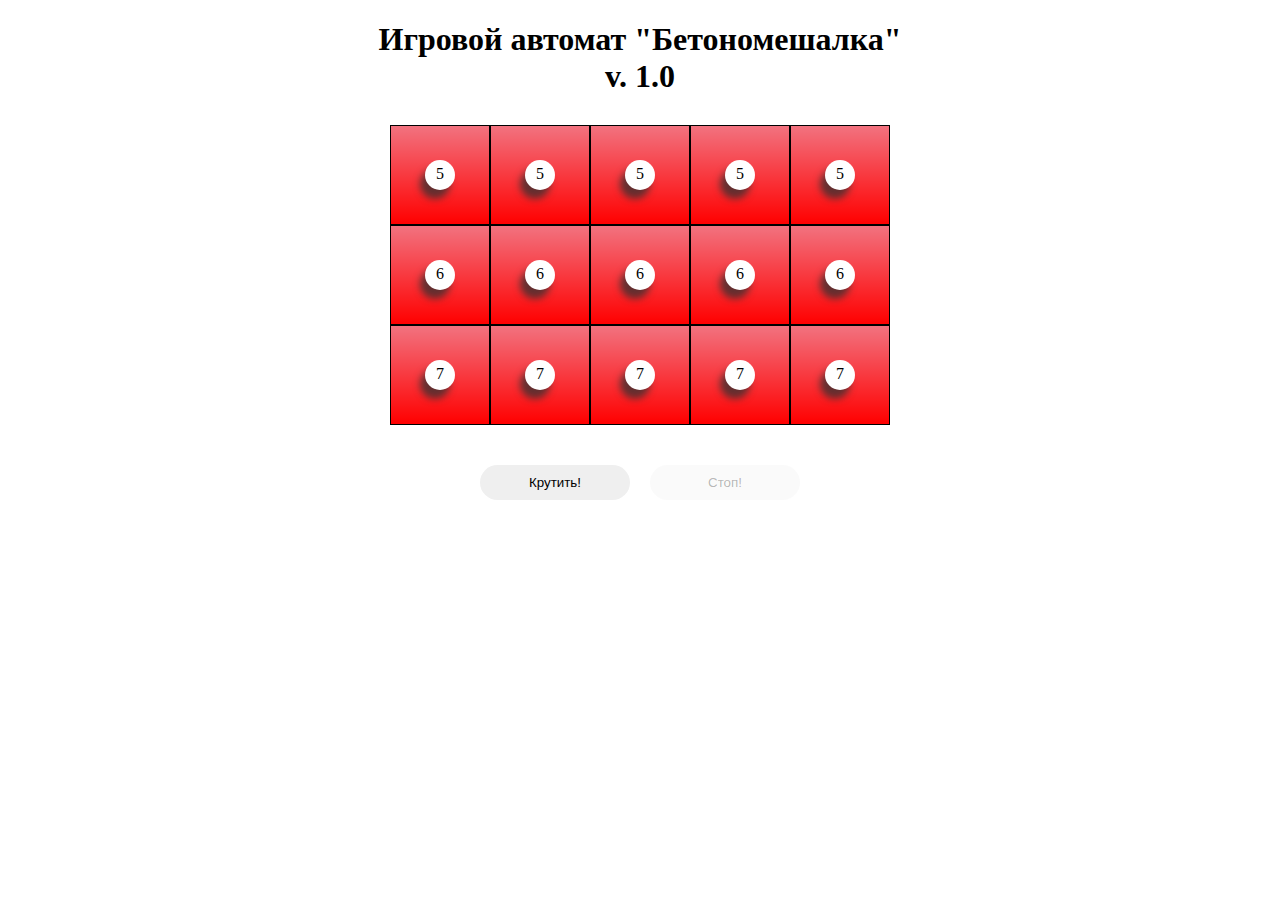
<file: бетономешалка/index.html>
<!DOCTYPE html>
<html lang="en">
<head>
	<meta charset="UTF-8">
	<title>Document</title>
	<link rel="stylesheet" href="css/style.css">
</head>
<body>
	<h1 class="main-title">Игровой автомат "Бетономешалка"<br>v. 1.0</h1>
	<div class="tapes-container">
	<!-- Контейнер для слот-машины -->
	</div>

	<div class="buttons-container">
	<!-- Контейнер для кнопок управления -->
	</div>

	<script src="script/settings.js"></script>

	<script src="script/components/button.js"></script>
	<script src="script/components/tape.js"></script>
	<script src="script/components/tape_item.js"></script>
	
	<script src="script/controller.js"></script>
</body>
</html>
</file>
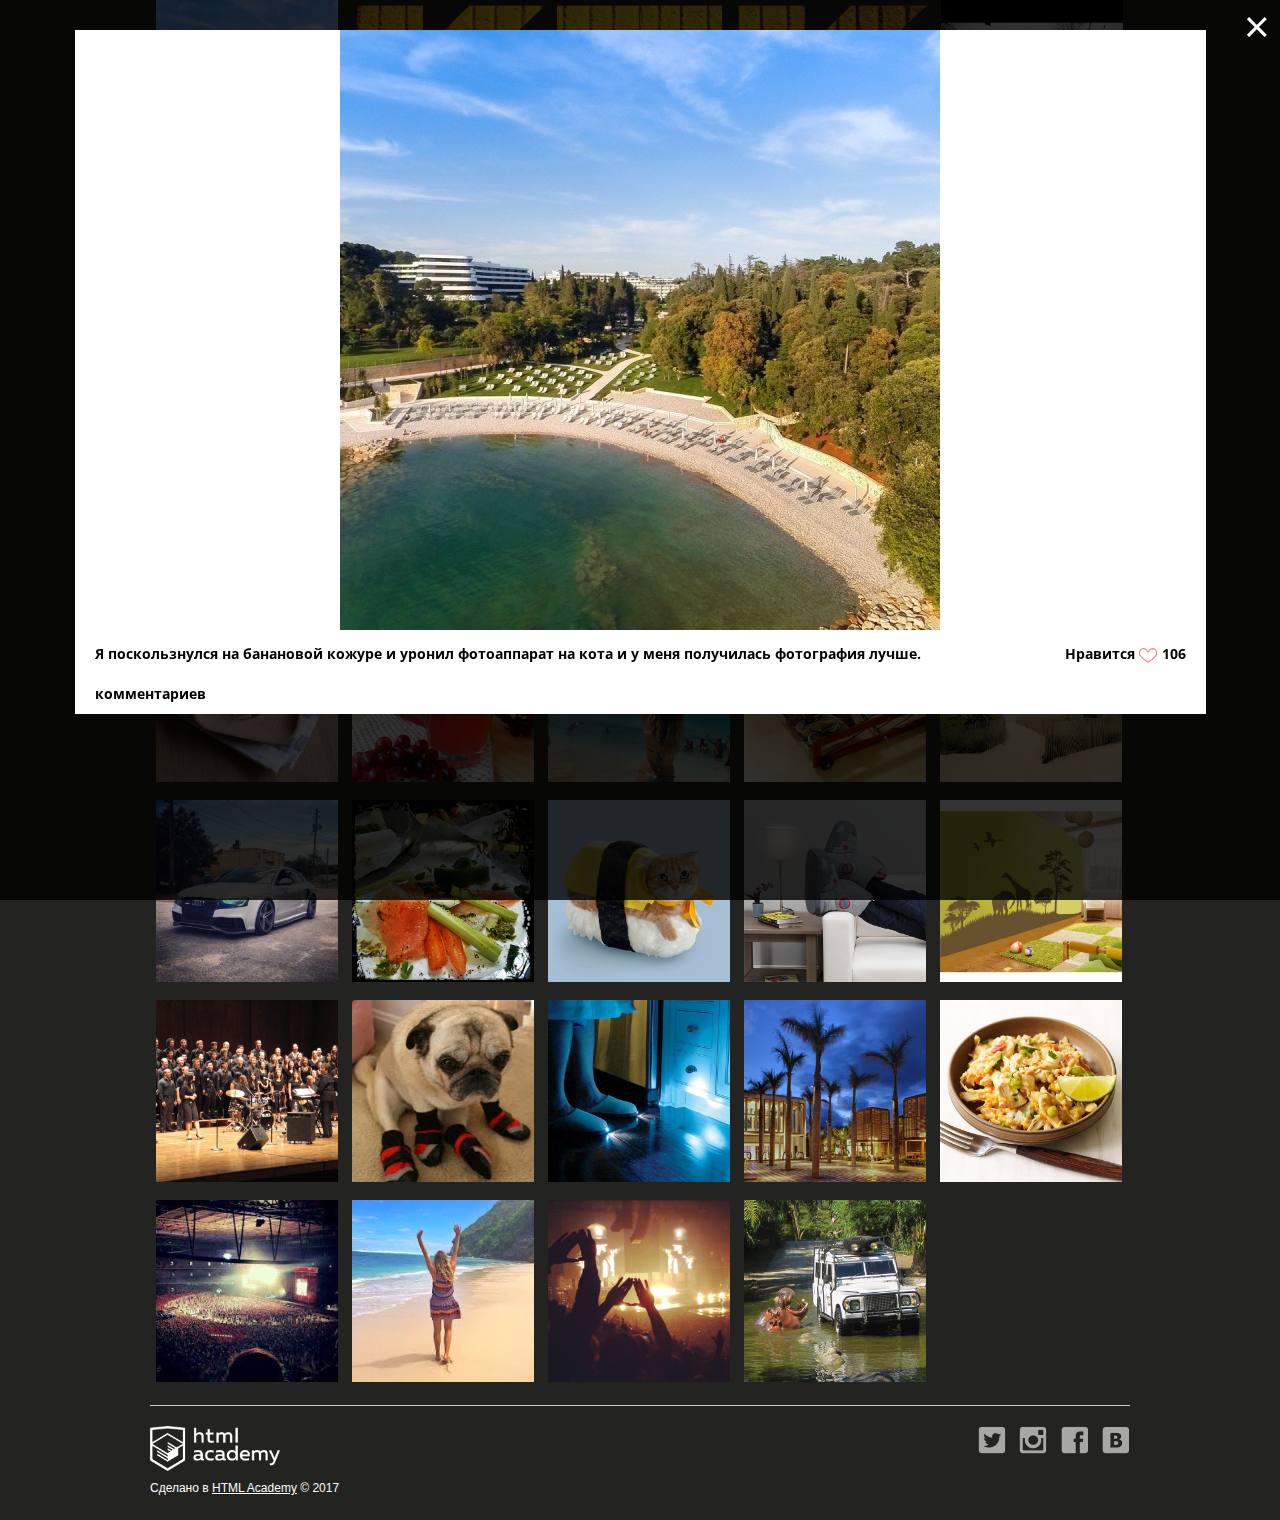
<file: Кекстаграм/index.html>
<!DOCTYPE html>
<html lang="ru">
<head>
  <meta charset="utf-8">
  <link rel="stylesheet"
        href="https://fonts.googleapis.com/css?family=Open+Sans+Condensed:300,700|Open+Sans&subset=latin,cyrillic">
  <link rel="stylesheet" href="css/main.css">
  <link rel="shortcut icon" href="favicon.ico" type="image/x-icon">
  <title>Кекстаграм</title>
</head>
<body>

<form class="filters hidden" action="index.html" method="get" autocomplete="off">
  <input type="radio" id="filter-recommend" class="filters-radio" name="filter" value="recommend" checked>
  <label for="filter-recommend" class="filters-item">Рекомендуемые</label>

  <input type="radio" id="filter-popular" class="filters-radio" name="filter" value="popular">
  <label for="filter-popular" class="filters-item">Популярные</label>

  <input type="radio" id="filter-discussed" class="filters-radio" name="filter" value="discussed">
  <label for="filter-discussed" class="filters-item">Обсуждаемые</label>

  <input type="radio" id="filter-random" class="filters-radio" name="filter" value="random">
  <label for="filter-random" class="filters-item">Случайные</label>
</form>

<form class="upload-form" id="upload-select-image" method="post"
      enctype="multipart/form-data"
      autocomplete="off">
  <div class="upload-image">
    <input type="file" id="upload-file" class="upload-input" name="filename" required>
    <label class="upload-file upload-control" for="upload-file"></label>
  </div>

  <div class="upload-overlay  hidden">
    <div class="upload-effect">
      <div class="upload-effect__container">
        <fieldset class="upload-resize-controls">
          <button type="button"
                  class="upload-resize-control upload-resize-controls-button upload-resize-controls-button-dec">–
          </button><!--
          --><input type="text" class="upload-resize-control upload-resize-controls-value" value="55%" readonly title="Image Scale" name="scale"/><!--
          --><button type="button"
                  class="upload-resize-control upload-resize-controls-button upload-resize-controls-button-inc">+
          </button>
        </fieldset>

        <div class="upload-form-preview">
          <div></div>
          <img src="img/upload-default-image.jpg" class="effect-image-preview">
        </div>

        <fieldset class="upload-effect-controls">
          <div class="upload-effect-level">
            <div class="upload-effect-level-line">
              <div class="upload-effect-level-pin"></div>
              <div class="upload-effect-level-val"></div>
            </div>
          </div>

          <input type="radio" name="effect" id="upload-effect-none" value="none" checked>
          <label class="upload-effect-label" for="upload-effect-none">
            <div class="upload-effect-preview"></div>
            Оригинал
          </label>

          <input type="radio" name="effect" id="upload-effect-chrome" value="chrome">
          <label class="upload-effect-label upload-effect-label-chrome" for="upload-effect-chrome">
            <div class="upload-effect-preview"></div>
            Хром
          </label>

          <input type="radio" name="effect" id="upload-effect-sepia" value="sepia">
          <label class="upload-effect-label upload-effect-label-sepia" for="upload-effect-sepia">
            <div class="upload-effect-preview"></div>
            Сепия
          </label>

          <input type="radio" name="effect" id="upload-effect-marvin" value="marvin">
          <label class="upload-effect-label upload-effect-label-marvin" for="upload-effect-marvin">
            <div class="upload-effect-preview"></div>
            Марвин
          </label>

          <input type="radio" name="effect" id="upload-effect-phobos" value="phobos">
          <label class="upload-effect-label upload-effect-label-phobos" for="upload-effect-phobos">
            <div class="upload-effect-preview"></div>
            Фобос
          </label>

          <input type="radio" name="effect" id="upload-effect-heat" value="heat">
          <label class="upload-effect-label upload-effect-label-heat" for="upload-effect-heat">
            <div class="upload-effect-preview"></div>
            Зной
          </label>
        </fieldset>

        <input class="upload-form-hashtags" name="hashtags" placeholder="#хэш-тег">

        <textarea class="upload-form-description" name="description" placeholder="Ваш комментарий..."></textarea>

        <button class="upload-form-cancel" type="reset" id="upload-cancel"></button>
        <button class="upload-form-submit" type="submit" id="upload-submit">Отправить</button>
      </div>
    </div>
  </div>

  <div class="upload-message hidden">
    <div class="upload-message-container"></div>
  </div>
</form>

<div class="pictures container" style="font-size: 12px;">
</div>

<footer class="footer container">
  <div class="center-wrapper">
    <section class="footer-logo">
      Сделано в <a tabindex="1" href="http://htmlacademy.ru" class="footer-logo-link"><img src="img/ha-logo.png"
                                                                                           class="footer-logo-image"
                                                                                           width="130"
                                                                                           alt="HTML Academy"/>HTML
      Academy</a> &copy; 2017
    </section>
    <nav class="footer-social">
      <a tabindex="1" href="https://twitter.com/htmlacademy_ru" alt="twitter"
         class="footer-social-item footer-social-item-twitter" target="_blank" rel="nofollow">Twitter</a>
      <a tabindex="1" href="https://www.instagram.com/htmlacademy/" alt="instagram"
         class="footer-social-item footer-social-item-instagram" target="_blank" rel="nofollow">Instagtam</a>
      <a tabindex="1" href="https://www.facebook.com/htmlacademy" alt="facebook"
         class="footer-social-item footer-social-item-facebook" target="_blank" rel="nofollow">Facebook</a>
      <a tabindex="1" href="https://vk.com/htmlacademy" alt="vk" class="footer-social-item footer-social-item-vk"
         target="_blank" rel="nofollow">VK</a>
    </nav>
  </div>
</footer>


<div class="gallery-overlay hidden">
  <span class="gallery-overlay-close">&times;</span>
  <div class="gallery-overlay-preview">
    <img src="" class="gallery-overlay-image" alt="">
    <div class="gallery-overlay-controls">
      <div class="gallery-overlay-controls-like">Нравится <span class="likes-count">0</span></div>
      <div class="gallery-overlay-controls-comments"><span class="comments-count">125</span> комментариев</div>
    </div>
  </div>
</div>

<template id="picture-template" style="display: none">
  <a href="" class="picture">
    <img src="" width="182" height="182">
    <span class="picture-stats">
      <span class="picture-stat picture-comments"></span>
      <span class="picture-stat picture-likes"></span>
    </span>
  </a>
</template>
<script src="js/pictures.js"></script>
</body>
</html>
</file>
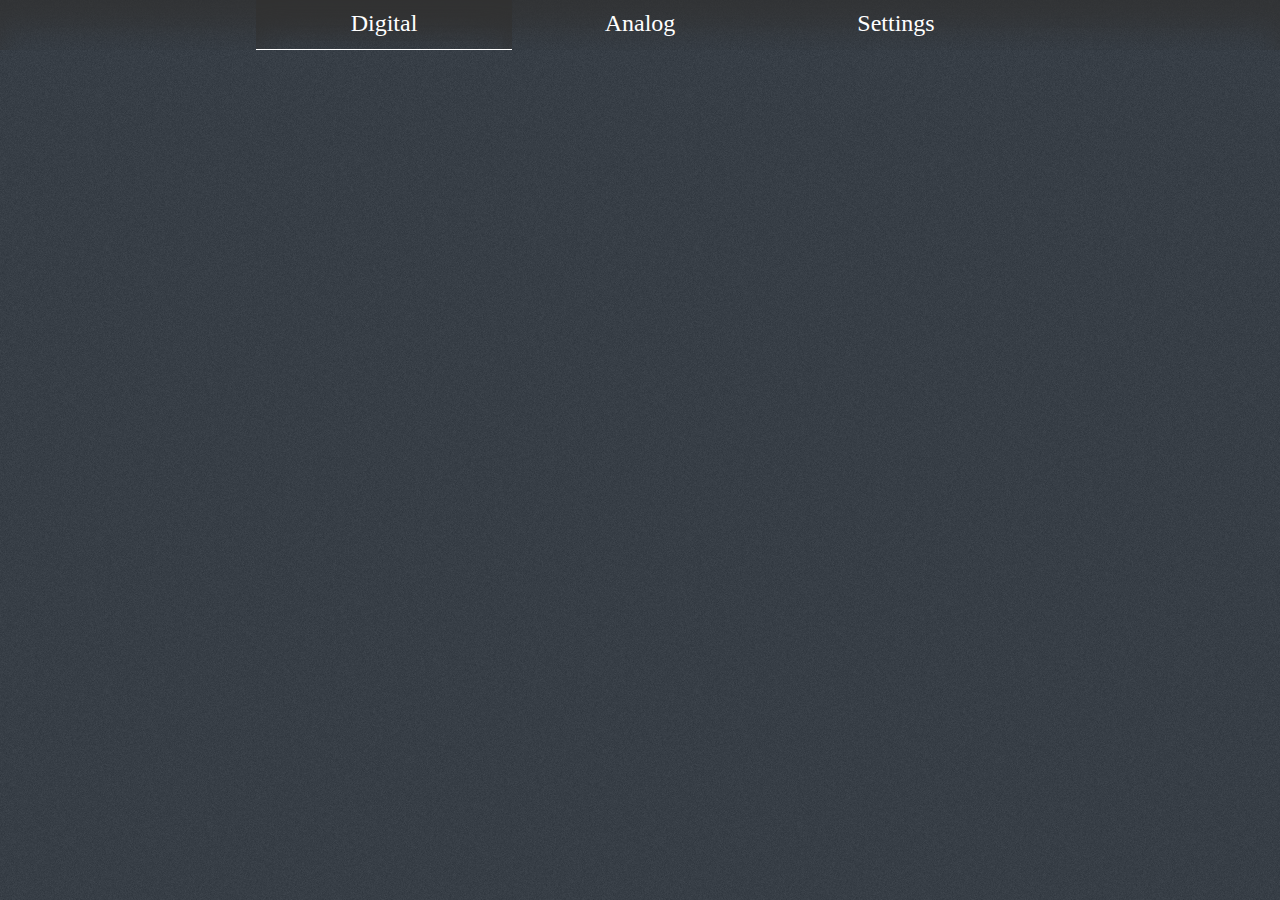
<file: часы/index.html>
<!DOCTYPE html>
<html lang="en">
<head>
	<meta charset="UTF-8">
	<title>Document</title>
	<meta name="viewport" content="width=device-width, initial-scale=1">
	<link rel="stylesheet" href="css/style.css">
</head>
<body>
	<header class="main-header">
		<a href="#digit" class="header__link digit">Digital</a>
		<a href="#analog" class="header__link analog">Analog</a>
		<a href="#settings" class="header__link settings">Settings</a>
	</header>
	<section class="settings-block">
		
		<!-- КОНТЕЙНЕР ДЛЯ НАСТРОЕК -->

	</section>
	<section class="time">

		<!-- КОНТЕЙНЕР ДЛЯ РАЗМЕТКИ ЧАСОВ -->

	</section>
	<section class="date">
		
		<!-- КОНТЕЙНЕР ДЛЯ ДАТЫ И ДНЯ НЕДЕЛИ -->

	</section>

	<section class="about">
		
		<!-- КОНТЕЙНЕР ДЛЯ ИНФОРМАЦИИ -->

	</section>

	<script src="script/view/digit_clock.js"></script>
	<script src="script/view/analog_clock.js"></script>
	<script src="script/view/date_items.js"></script>
	<script src="script/view/settings.js"></script>
	<script src="script/view/about.js"></script>

	<script src="script/router.js"></script>
	<script src="script/model.js"></script>
	<script src="script/controller.js"></script>
	<script src="script/entry.js"></script>
	
</body>
</html>
</file>
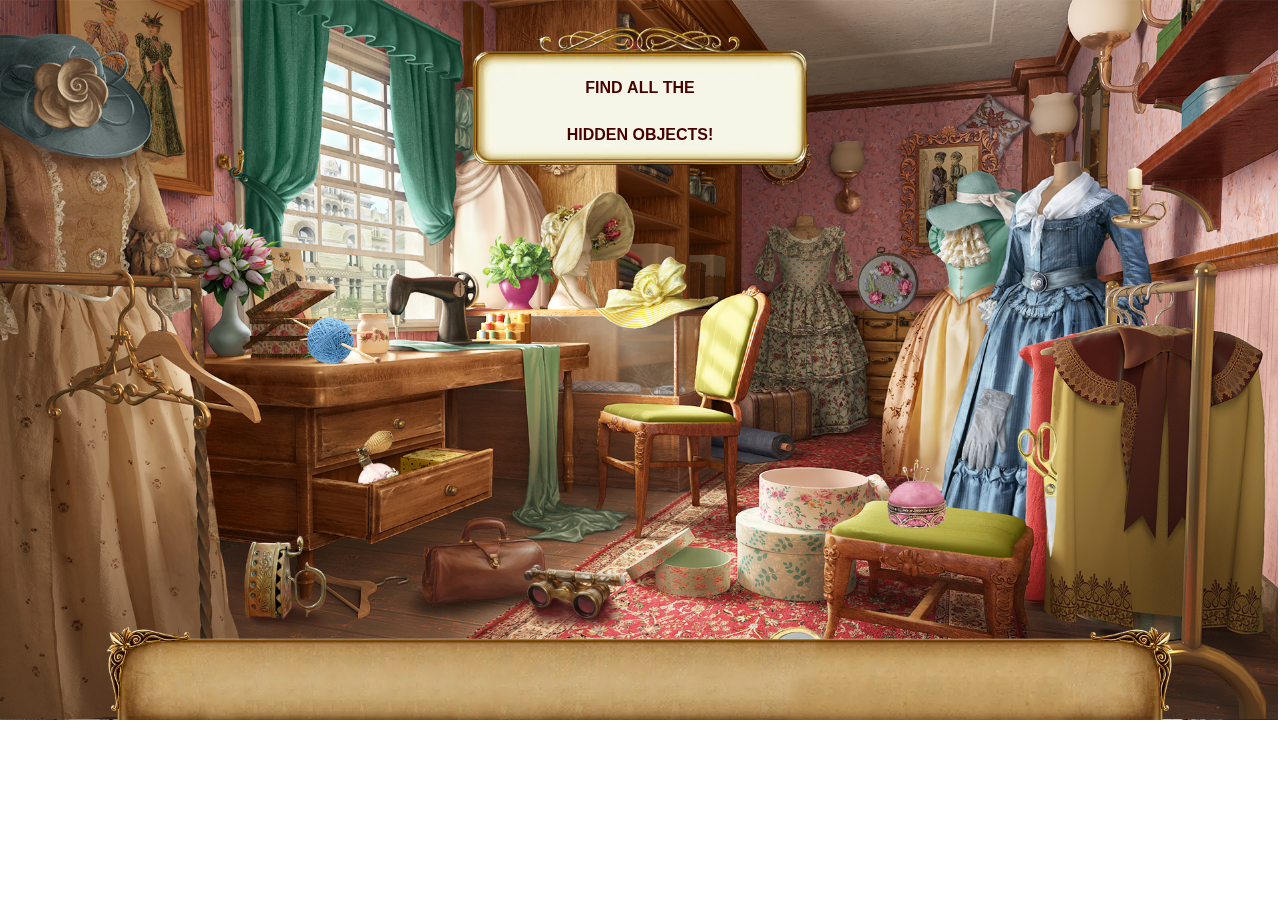
<file: game.html>
<!DOCTYPE html>
<html lang="en">
<head>
	<meta charset="UTF-8">
	<meta name="viewport" content="width=device-width, initial-scale=1">
	<title>Document</title>
</head>
<body style="margin: 0;">
	<canvas style="background-image: url(resize/fon.jpg); background-size: 100%"></canvas>
	<div style="display: none;" class="items">
		<img src="
		[data-uri]
		" alt="Parfume" class="parfume">


		<img src="
		[data-uri]
		" alt="UpperTable" class="upperTible">


		<img src="
		[data-uri]
		" alt="BottomTable" class="bottomTable">
	</div>
	<div style="display: none;" class="masks">
		<img src="
		[data-uri]
		" alt="ParfumeMask" class="parfumeMask">
	</div>
	<script>
		const bgSize = [1920, 1080];  //Размеры исходного фонового изображения.
		const canvas = document.querySelector('canvas');
		const ctx = canvas.getContext("2d");

		getRatio = () => {    //Коэффициент, отражающий отношение ширины браузера к ширине исходного фонового изображения.
			window.ratio = document.documentElement.clientWidth / bgSize[0];
		};

		renderBg = () => {  //Задание размеров канваса.
			if(window.orientation === 0) {
				console.log(111);
				canvas.height = document.documentElement.clientHeight;
				console.log(canvas.height);
				console.log(document.documentElement.clientHeight);
				canvas.width = bgSize[0] * window.ratio;
				console.log(canvas.width);
			};
			getRatio();
			if(document.documentElement.clientWidth < bgSize[0]) {
				canvas.width = document.documentElement.clientWidth - 2;
				canvas.height = bgSize[1] * window.ratio;
			} else {
				canvas.width = bgSize[0] - 2;
				canvas.height = bgSize[1];
			};
		};
		
		resizeHeandler = () => {      //Функция ререндера страницы при изменении ширины браузера.
			renderBg();
			upperTible.render();
			upperTible.text();
			bottomTable.render();
			parfume.render();
		};

		upperTible = {   //Объект, описыывающий верхнюю таблицу с приглашением.
			img: document.querySelector('.upperTible'),
			render() {
				const object = this;
				ctx.drawImage	(
									object.img,
										(bgSize[0] - upperTible.img.width) / 2 * window.ratio,
											40 * window.ratio,
												object.img.width * window.ratio,
													object.img.height * window.ratio
								);
			},

			text() {
				ctx.textAlign = "center";
				ctx.fillStyle = "#460000";
				ctx.font = 'bold 16px sans-serif';
				ctx.fillText('FIND ALL THE', (bgSize[0] / 2 * window.ratio), 140 * window.ratio);
				ctx.fillText('HIDDEN OBJECTS!', (bgSize[0] / 2 * window.ratio), 210 * window.ratio);
			}
		}

		bottomTable = {  //Объект, описывающий нижнюю табличку с названиями ищущихся предметов.
			img: document.querySelector('.bottomTable'),
			render() {
				const object = this;
				ctx.drawImage	(
									object.img,
										(bgSize[0] - bottomTable.img.width) / 2 * window.ratio,
											940 * window.ratio,
												object.img.width * window.ratio,
													object.img.height * window.ratio
								);
			}
		}

		class ImageItem {     //Конструктор для объектов, описывающих ищущиеся предметы.
			constructor(name, img, rotate, imgX, imgY, mask, maskX, maskY) {
				getRatio();
				this.name = name;
				this.img = img;
				this.rotate = rotate;
				this.imgX = imgX;
				this.imgY = imgY;
				this.imgWidth = img.width;
				this.imgHeight = img.height;
				if(mask) {
					this.mask = mask;
					this.maskX = maskX;
					this.maskY = maskY;
					this.maskWidth = mask.width;
					this.maskHeight = mask.height;
				};
			}

			render() {   //Метод, поворачивающий объект, помещающий его в канвас и закрывающий маской(если она есть).
				const object = this;
				if(this.rotate !== 0) {
					ctx.save();
					ctx.translate	(
										object.imgX * window.ratio,
											object.imgY * window.ratio
									);
					ctx.rotate(object.rotate * Math.PI / 180);
					ctx.drawImage	(
										object.img,
											(-object.imgWidth / 2) * window.ratio,
												(-object.imgHeight / 2) * window.ratio,
													object.imgWidth * window.ratio,
														object.imgHeight * window.ratio
									);
					ctx.restore();
				} else {
					ctx.drawImage	(
										object.img,
											object.imgX * window.ratio,
												object.imgY * window.ratio,
													object.imgWidth * window.ratio,
														object.imgHeight * window.ratio
									);
				};
				if(this.mask) {
					ctx.drawImage	(
										object.mask,
											object.maskX * window.ratio,
												object.maskY * window.ratio,
													object.maskWidth * window.ratio,
														object.maskHeight * window.ratio
									);
				};
			}
		}

		const parfume = new ImageItem('Parfume', document.querySelector('.parfume'), -30, 570, 710, document.querySelector('.parfumeMask'), 483, 702);
			
		renderBg();
		window.addEventListener('load', function() {
			parfume.render();
			upperTible.render();
			upperTible.text();
			bottomTable.render();
		});	
		window.addEventListener('resize', resizeHeandler);

	</script>
</body>
</html>


 <!-- style="overflow-y: scroll;" -->
</file>
<file: бетономешалка/css/style.css>
body {
	margin: 0;
}

.main-title {
	text-align: center;
}

.tapes-container {
	display: flex;
	flex-direction: row;
	position: relative;
	margin: 0 auto;
	margin-top: 30px;
	width: 500px;
	height: 300px;
	background: rgba(0, 0, 255, 0.1);
}

.tape-wrapper {
	position: relative;
	top: 0;
	width: 100%;
	height: 100%;
	overflow: hidden;
}

.tape {
	position: absolute;
	bottom: 0;
	left: 0;
	width: 100%;
}

.tape-item {
	display: flex;
	justify-content: center;
	align-items: center;
	width: 100%;
	height: 100px;
	border: 1px solid black;
	box-sizing: border-box;
	background: linear-gradient(to top, rgba(255, 0, 0, 1), rgba(255, 0, 0, 0.5));
}

.tape-item__title {
	display: block;
	width: 20px;
	height: 20px;
	padding: 5px;
	border-radius: 50%;
	background: white;
	text-align: center;
	box-shadow: -5px 9px 7px 0px rgba(50, 50, 50, 0.75);
}

.buttons-container {
	margin-top: 30px;
	display: flex;
	justify-content: center;
}

.button {
	margin: 10px;
	min-width: 150px;
	height: 35px;
	border: none;
	border-radius: 20px;
	cursor: pointer;
}

@keyframes blink {
	0% {background: rgb(255, 0, 0);}
	50% {background: rgb(0, 255, 0);}
	100% {background: rgb(255, 0, 0);}
}

.active {
	animation: blink 2s linear infinite;
}

.active:hover {
	box-shadow: 0px 0px 12px 0px rgba(50, 50, 50, 0.75);
}

.active:active {
	box-shadow: inset 1px 1px 12px 0px rgba(50, 50, 50, 0.75);
}
</file>
<file: Кекстаграм/css/main.css>
html,
body {
  margin: 0;
  padding: 0;
}

html {
  min-height: 100%;

  background: #232321;
}

html.inline-element {
  background: rgba(0, 0, 0, 0.6);
}

body {
  position: relative;

  min-width: 980px;
  min-height: 900px;

  font: 14px "Open Sans", Arial, sans-serif;
  color: #ffe753;
}

.hidden {
  display: none;
}

/* Фильтры */

.filters {
  padding: 15px 0;

  text-align: center;
}

.filters-item {
  padding: 0 16px;

  font-size: 18px;
  line-height: 30px;
  text-decoration: underline;

  cursor: pointer;
}

.filters-radio {
  position: absolute;
  right: -100px;
  left: -100px;
}

.filters-radio:checked + .filters-item {
  color: #000000;
  text-decoration: none;

  background: #ffffff;
  border-radius: 2px;
}

/* Форма */

.upload-form {
  position: absolute;
  left: 50%;

  width: 582px;
  height: 569px;
  margin: 5px 0 0 -291px;
  padding: 0;

  background: url("../img/logo-background-1.jpg") center;
  border: 0;
}

.upload-overlay {
  position: fixed;
  top: 0;
  left: 0;
  z-index: 2;

  width: 100%;
  height: 100%;
  padding: 60px 0;
  box-sizing: border-box;

  background: rgba(0, 0, 0, 0.8);
  border: none;
  overflow: auto;
}

.upload-image {
  width: 582px;
  height: 569px;
  position: relative;
  z-index: 1;

  background: url("../img/logo-mask.png") no-repeat center;
}

.upload-effect {
  display: flex;
  justify-content: center;
  margin: 0 auto;
  text-align: center;
}

.upload-effect__container {
  position: relative;
}

.upload-effect-preview {
  background-image: url('../img/upload-default-image.jpg');
  background-position: center;
  background-repeat: no-repeat;
}

.upload-effect-label-chrome .upload-effect-preview,
.effect-chrome {
  -webkit-filter: grayscale(1);
          filter: grayscale(1);
}

.upload-effect-label-sepia .upload-effect-preview,
.effect-sepia {
  -webkit-filter: sepia(1);
          filter: sepia(1);
}

.upload-effect-label-marvin .upload-effect-preview,
.effect-marvin {
  -webkit-filter: invert(100%);
          filter: invert(100%);
}

.upload-effect-label-phobos .upload-effect-preview,
.effect-phobos {
  -webkit-filter: blur(5px);
          filter: blur(5px);
}

.upload-effect-label-heat .upload-effect-preview,
.effect-heat {
  -webkit-filter: brightness(3);
          filter: brightness(3);
}

.upload-input {
  visibility: hidden;
}

.upload-control {
  position: absolute;
  top: 193px;
  left: 202px;

  box-sizing: border-box;
  width: 182px;
  height: 182px;
  margin: 0;
  padding: 0;

  background: url("../img/icon-photo.png") center no-repeat;
  border: none;
  cursor: pointer;
}

.upload-image .upload-submit {
  background-image: url("../img/upload-button.png");
}

.upload-file {
  display: block;
}

.upload-image .upload-submit {
  display: none;
}

.upload-input-hasvalue + .upload-file {
  display: none;
}

.upload-input-hasvalue + .upload-file + .upload-submit {
  display: block;
}

.upload-form-controls {
  position: absolute;
  top: 100%;
  right: 0;
  left: 0;
  z-index: 0;

  margin: 0;
  padding: 10px;

  border: 0;
}

.upload-form-cancel {
  display: block;
  width: 42px;
  height: 42px;
  padding: 0;

  position: absolute;
  top: 0;
  left: 100%;
  margin-left: 10px;

  border: 0;
  border-radius: 2px;

  background: rgba(255, 255, 255, 0.2) url("../img/icon-cross.png") center no-repeat;
}

.upload-form-cancel:active {
  transform: translateY(1px);
}

/* Кадрирование */
.upload-resize-controls {
  position: absolute;
  top: 0;
  left: 50%;
  z-index: 1;
  transform: translateX(-50%);

  border: 0;
}

.upload-resize-control {
  width: 33px;
  height: 33px;
  margin: 0;
  padding: 0;

  font: 700 20px/33px "Open Sans";
  color: #fff;
  text-align: center;
  vertical-align: top;

  background: rgba(0, 0, 0, 0.56);
  border: 0;
}

.upload-resize-controls-value {
  width: 60px;

  font-size: 16px;

  border: solid rgba(255, 255, 255, 0.5);
  border-width: 0 1px;
}

.upload-resize-controls-button:active {
  transform: translateY(1px);
}

.upload-resize-controls-button-dec {
  line-height: 20px;

  border-radius: 50% 0 0 50%;
}

.upload-resize-controls-button-inc {
  border-radius: 0 50% 50% 0;
}

/* Эффекты */
.upload-effect-controls {
  position: relative;

  width: 470px;
  margin: 10px auto 30px;
  padding: 0;

  font-size: 12px;
  line-height: 42px;
  text-align: center;
  color: #ffffff;
  white-space: nowrap;

  border: 0;
}

.effect-image-preview {
  vertical-align: middle;
}

.upload-effect-controls input[type=radio] {
  position: absolute;

  visibility: hidden;
}

.upload-effect-label {
  display: inline-block;
  margin: 0 5px;

  font: 14px "Open Sans Condensed";
  font-weight: 700;
  color: #ffffff;
  text-transform: uppercase;

  cursor: pointer;
}

.upload-effect-label:hover,
input[type=radio]:checked + .upload-effect-label {
  color: #ffe753;
}

input[type=radio]:checked + .upload-effect-label .upload-effect-preview {
  border-color: #ffe753;
}

/* Превью */
.upload-effect-preview {
  display: block;
  width: 70px;
  height: 70px;

  overflow: hidden;
  background-size: 100% auto;
  background-position: center;
  border: solid 4px transparent;
  border-radius: 5px;

  margin-bottom: 5px;
}

/* Слайдер. Регулировка глубины фильтра */
.upload-effect-level {
  width: 495px;
  height: 33px;

  box-sizing: border-box;

  position: absolute;
  left: 50%;
  transform: translateX(-50%);
  top: -60px;

  background: rgba(0, 0, 0, 0.6);
  border-radius: 33px;
}

.upload-effect-level-line {
  height: 5px;

  position: absolute;
  left: 20px;
  right: 20px;
  top: 50%;
  transform: translateY(-50%);

  background: rgba(255, 231, 81, 0.4);
}

.upload-effect-level-pin {
  width: 18px;
  height: 18px;

  position: absolute;
  left: 20%;
  top: 50%;

  margin: -9px 0 0;

  background: #ffe753;
  border-radius: 50%;
  transform: translateX(-50%);
  cursor: move;
}

.upload-effect-level-val {
  width: 20%;
  height: 100%;

  position: absolute;

  background: #ffe753;
}

/* Хэш-теги */
.upload-form-hashtags {
  width: 470px;

  font: 18px "Open Sans";
  color: #9a9a9a;

  display: block;
  margin: 0 auto 30px;
  padding: 8px 10px;

  border-radius: 5px;
}

.upload-form-hashtags:focus {
  color: #000;
}

/* Описание */
.upload-form-description {
  width: 470px;
  height: 4em;

  font: 14px "Open Sans";
  color: #9a9a9a;

  display: block;
  margin: 0 auto 30px;
  padding: 20px 10px;

  border-radius: 5px;
}

.upload-form-description:focus {
  color: #000;
}

/* Кнопка отправки */
.upload-form-submit {
  padding: 0 20px;
  margin-bottom: 30px;

  font: 14px "Open Sans";
  font-weight: 900;
  color: #ffe753;
  text-transform: uppercase;
  letter-spacing: 0.5px;

  line-height: 46px;
  text-align: center;

  background: rgba(255, 231, 82, 0.2);
  border: 0;
  border-radius: 4px;
}

.upload-form-submit:active {
  transform: translateY(1px);
}

.upload-form-submit:disabled,
.upload-form-submit-disabled {
  opacity: 0.3;
}

/* Сообщение об ошибке */
.upload-message {
  position: absolute;
  top: 0;
  right: 0;
  bottom: 0;
  left: 0;
  z-index: 1;

  box-sizing: border-box;
  padding: 20px;

  font-weight: 500;
  font-size: 20px;
  line-height: 569px;
  text-align: center;
  color: #ffe753;

  background: #3c3614;
}

.upload-message a {
  color: #ffe753;
}

.upload-message-error {
  color: #e16567;

  border: solid 5px rgb(130, 30, 0);
}

.upload-message-error a {
  color: #e16567;
}

.upload-message-container {
  display: inline-block;

  line-height: 1.2;
  vertical-align: middle;
}

.container {
  width: 980px;
  margin: 0 auto;
}

.pictures {
  padding-bottom: 120px;
  padding-left: 12px;

  font-size: 0;
  text-align: left;
}

.pictures-loading:after,
.pictures-failure:after {
  position: absolute;
  top: 260px;
  left: 50%;
  z-index: 2;

  box-sizing: border-box;
  width: 200px;
  margin-left: -100px;
  padding: 20px;

  font-size: 30px;
  text-align: center;
  color: #ffffff;

  background: rgba(0, 0, 0, 0.7);
  border-radius: 10px;
}

.pictures-loading:after {
  content: "Загрузка...";
}

.pictures-failure:after {
  content: "Ошибка загрузки";
}

.picture {
  position: relative;

  display: inline-block;
  box-sizing: border-box;
  width: 182px;
  height: 182px;
  margin-right: 11px;
  margin-bottom: 14px;
  overflow: hidden;

  text-align: center;
}

.picture img {
  height: 182px;
  margin-bottom: -34px;

  border: 0;
}

.picture-load-failure {
  line-height: 182px;

  background: url("../img/icon-cross.png") no-repeat center;
  border: solid 1px rgba(255, 255, 255, 0.2);
  opacity: 0.3;
}

.picture-load-failure img {
  display: none;
  width: 182px;
  height: 182px;
}

.picture-stats {
  display: none;
  padding: 0 10px;

  line-height: 24px;
  color: #ffffff;

  background: rgba(0, 0, 0, 0.3);
  border-radius: 2px;
}

.picture:hover .picture-stats {
  display: inline-block;
}

.picture-load-failure .picture-stats {
  position: relative;
  top: -12px;

  line-height: 1.3;
  vertical-align: bottom;
}

.picture-stat {
  position: relative;

  margin: 0 5px;

  font-weight: bold;
  font-size: 14px;
  vertical-align: middle;
}

.picture-stat:before {
  content: "";
  position: relative;
  top: -1px;

  display: inline-block;
  margin: 0 2px;

  vertical-align: middle;

  background: url("../img/image-icons-sprite.png") no-repeat 0 0;
}

.picture-comments:before {
  width: 20px;
  height: 16px;

  background-position: 0 0;
}

.picture-likes:before {
  width: 19px;
  height: 15px;

  background-position: -21px 0;
}

@media (min-width: 1380px) {
  .container {
    width: 1380px;
  }

  .picture:nth-of-type(2n-1):nth-of-type(-n+6) {
    margin-right: 12px;
  }

  .picture:nth-of-type(2),
  .picture:nth-of-type(6),
  .picture:nth-of-type(10) {
    margin-right: 600px;
  }
}

@media (min-width: 1000px) and (max-width: 1379px) {
  .picture:nth-child(1) {
    margin-right: 600px;
  }
  .picture:nth-child(3) {
    margin-right: 600px;
  }
  .picture:nth-child(5) {
    margin-right: 600px;
  }

  .picture:nth-child(2),
  .picture:nth-child(4),
  .picture:nth-child(6) {
    /*margin-left: 11px;*/
  }

  .picture:nth-child(2),
  .picture:nth-child(4),
  .picture:nth-child(6),
  .picture:nth-child(11),
  .picture:nth-child(16),
  .picture:nth-child(21) {
    margin-right: 0;
  }
}

@media only screen and (max-width: 999px){
  .picture:nth-child(1) {
    margin-right: 600px;
  }
  .picture:nth-child(2) {
    margin-right: 600px;
  }
  .picture:nth-child(3) {
    margin-right: 600px;
  }
}

.gallery-overlay {
  position: fixed;
  top: 0;
  right: 0;
  bottom: 0;
  left: 0;
  z-index: 100;

  overflow: auto;

  text-align: center;

  background: rgba(0, 0, 0, 0.8);
}

.gallery-overlay-close {
  position: absolute;
  top: -5px;
  right: 0;

  padding: 0 10px;

  font-size: 45px;
  text-align: center;
  color: #ffffff;

  cursor: pointer;
}

.gallery-overlay-preview {
  display: inline-block;
  margin: 30px 0;

  background: #ffffff;
}

.gallery-overlay-image[src=""] {
  display: block;
  width: 640px;
  height: 640px;

  border: dotted 1px #dddddd;
  cursor: pointer;
}

.gallery-overlay-controls {
  font-weight: bold;
  font-size: 14px;
  color: #000000;
}

.gallery-overlay-controls-comments,
.gallery-overlay-controls-like {
  padding: 0 20px;

  line-height: 40px;
}

.gallery-overlay-controls-comments {
  margin-right: 150px;

  text-align: left;
}

.gallery-overlay-controls-like {
  float: right;
  width: 150px;

  text-align: right;
}

.likes-count {
  cursor: pointer;
}

.likes-count:before {
  content: "";

  display: inline-block;
  width: 18px;
  height: 15px;
  margin-right: 5px;

  vertical-align: middle;

  background: url("../img/icon-heart-sprite.gif") no-repeat 0 0;
  cursor: pointer;
}

.likes-count-liked:before {
  background-position-x: -18px;
}

.footer {
  position: absolute;
  right: 10px;
  bottom: 0;
  left: 10px;

  box-sizing: border-box;
  height: 115px;
  padding: 20px 0 40px;

  font-size: 12px;
  font-family: Roboto, Arial, sans-serif;
  color: #ffffff;

  border-top: solid 1px #cccccc;
}

.footer .center-wrapper {
  display: flex;
  width: 100%;
}

.footer a {
  color: #ffffff;
}

.footer-logo,
.footer-social {
  flex-basis: 50%;
  width: 50%;
}

.footer-logo {
  position: relative;

  padding-top: 55px;
}

.footer-logo-link:hover {
  opacity: 0.6;
}

.footer-logo-image {
  position: absolute;
  top: 0;
  left: 0;
}

.footer-social {
  text-align: right;
}

.footer-social-item {
  display: inline-block;
  width: 28px;
  height: 28px;
  margin-left: 10px;
  overflow: hidden;

  list-style: none;
  font-size: 0;
  vertical-align: top;
  text-indent: -1999em;

  background: url("../img/social-sprite.png") no-repeat;
  opacity: 0.6;
}

.footer-social-item:hover {
  opacity: 1;
}



.footer-social-item-instagram {
  background-position: -28px 0;
}

.footer-social-item-facebook {
  background-position: -56px 0;
}

.footer-social-item-vk {
  background-position: -84px 0;
}
</file>
<file: часы/css/style.css>
@font-face {
    font-family: lcdnova;
    src: url(../fonts/a_lcdnova.ttf);
}

body {
	margin: 0;
	text-align: center;
	color: white;
	background-image: url(../images/fon.png);
	background-repeat: repeat;
}

.main-header {
	display: -webkit-box;
	display: -ms-flexbox;
	display: flex;
	width: 100%;
	height: 50px;
	-webkit-box-pack: center;
	    -ms-flex-pack: center;
	        justify-content: center;
	-webkit-box-shadow: inset 0px 30px 30px 0px rgba(50, 50, 50, 0.75);
	        box-shadow: inset 0px 30px 30px 0px rgba(50, 50, 50, 0.75);
}

.header__link {
	margin: 0;
	color: white;
	display: inline-block;
	width: 20%;
	height: 100%;
	text-decoration: none;
	font-size: 24px;
	text-align: center;
	vertical-align: middle;
	padding-top: 10px;
	-webkit-box-sizing: border-box;
	        box-sizing: border-box;
}

.header__link:hover {
	color: red;
	border-color: red;
}

.header__link--active {
	border-bottom: 1px solid white;
	-webkit-box-shadow: inset 0px 30px 30px 0px rgba(50, 50, 50, 0.90);
	        box-shadow: inset 0px 30px 30px 0px rgba(50, 50, 50, 0.90);
}

.main-title {
	font-family: 'Times New Roman';
	margin-top: 50px;
	font-size: 40px;
	text-transform: uppercase;
}

.time {
	font-family: lcdnova;
	font-weight: 500;
	font-size: 160px;
}

.time__item {
	display: inline-block;
	margin: 0;
}

.noon {
	font-family: sans-serif;
	font-size: 48px;
	text-transform: uppercase;
}

.date__item {
	margin-top: 25px;
	display: inline-block;
	font-size: 40px;
}

.date__number {
	margin-right: 20px;
}

.date__month {
	margin-right: 20px;
}

.date__year {
	margin-right: 70px;
}

.time__wrapper {
	display: -webkit-box;
	display: -ms-flexbox;
	display: flex;
	width: 360px;
	height: 360px;
	border: 3px solid white;
	border-radius: 50%;
	margin: 0 auto;
	-webkit-box-pack: center;
	    -ms-flex-pack: center;
	        justify-content: center;
	-webkit-box-align: center;
	    -ms-flex-align: center;
	        align-items: center;
}

.time__center {
	position: relative;
	width: 20px;
	height: 20px;
	background: white;
	border-radius: 50%;
}

.marks__title {
	position: absolute;
	top: calc(50% - 8px);
	left: 50%;
	-webkit-transform-origin: left;
	    -ms-transform-origin: left;
	        transform-origin: left;
}

.marks__hour {
	position: absolute;
	top: calc(50% - 4px);
	left: 50%;
	-webkit-transform-origin: left;
	    -ms-transform-origin: left;
	        transform-origin: left;
}

.marks__min {
	position: absolute;
	top: calc(50% - 2px);
	left: 50%;
	-webkit-transform-origin: left;
	    -ms-transform-origin: left;
	        transform-origin: left;
}

.title__point {
	position: relative;
	left: 159px;
	width: 16px;
	height: 16px;
	background: white;
	border-radius: 50%;
}

.hour__point {
	position: relative;
	left: 163px;
	width: 8px;
	height: 8px;
	background: white;
	border-radius: 50%;
}

.min__point {
	position: relative;
	left: 165px;
	width: 4px;
	height: 4px;
	background: white;
	border-radius: 50%;
}

.marks__title:nth-child(2) {
	-webkit-transform:rotate(90deg);
	    -ms-transform:rotate(90deg);
	        transform:rotate(90deg);
}

.marks__title:nth-child(3) {
	-webkit-transform:rotate(180deg);
	    -ms-transform:rotate(180deg);
	        transform:rotate(180deg);
}

.marks__title:nth-child(4) {
	-webkit-transform:rotate(270deg);
	    -ms-transform:rotate(270deg);
	        transform:rotate(270deg);
}

.marks__hour:nth-child(1) {
	-webkit-transform:rotate(30deg);
	    -ms-transform:rotate(30deg);
	        transform:rotate(30deg);
}

.marks__hour:nth-child(2) {
	-webkit-transform:rotate(60deg);
	    -ms-transform:rotate(60deg);
	        transform:rotate(60deg);
}

.marks__hour:nth-child(3) {
	-webkit-transform:rotate(120deg);
	    -ms-transform:rotate(120deg);
	        transform:rotate(120deg);
}

.marks__hour:nth-child(4) {
	-webkit-transform:rotate(150deg);
	    -ms-transform:rotate(150deg);
	        transform:rotate(150deg);
}

.marks__hour:nth-child(5) {
	-webkit-transform:rotate(210deg);
	    -ms-transform:rotate(210deg);
	        transform:rotate(210deg);
}

.marks__hour:nth-child(6) {
	-webkit-transform:rotate(240deg);
	    -ms-transform:rotate(240deg);
	        transform:rotate(240deg);
}

.marks__hour:nth-child(7) {
	-webkit-transform:rotate(300deg);
	    -ms-transform:rotate(300deg);
	        transform:rotate(300deg);
}

.marks__hour:nth-child(8) {
	-webkit-transform:rotate(330deg);
	    -ms-transform:rotate(330deg);
	        transform:rotate(330deg);
}

.marks__min:nth-child(1) {
	-webkit-transform:rotate(6deg);
	    -ms-transform:rotate(6deg);
	        transform:rotate(6deg);
}

.marks__min:nth-child(2) {
	-webkit-transform:rotate(12deg);
	    -ms-transform:rotate(12deg);
	        transform:rotate(12deg);
}

.marks__min:nth-child(3) {
	-webkit-transform:rotate(18deg);
	    -ms-transform:rotate(18deg);
	        transform:rotate(18deg);
}

.marks__min:nth-child(4) {
	-webkit-transform:rotate(24deg);
	    -ms-transform:rotate(24deg);
	        transform:rotate(24deg);
}

.marks__min:nth-child(5) {
	-webkit-transform:rotate(36deg);
	    -ms-transform:rotate(36deg);
	        transform:rotate(36deg);
}

.marks__min:nth-child(6) {
	-webkit-transform:rotate(42deg);
	    -ms-transform:rotate(42deg);
	        transform:rotate(42deg);
}

.marks__min:nth-child(7) {
	-webkit-transform:rotate(48deg);
	    -ms-transform:rotate(48deg);
	        transform:rotate(48deg);
}

.marks__min:nth-child(8) {
	-webkit-transform:rotate(54deg);
	    -ms-transform:rotate(54deg);
	        transform:rotate(54deg);
}

.marks__min:nth-child(9) {
	-webkit-transform:rotate(66deg);
	    -ms-transform:rotate(66deg);
	        transform:rotate(66deg);
}

.marks__min:nth-child(10) {
	-webkit-transform:rotate(72deg);
	    -ms-transform:rotate(72deg);
	        transform:rotate(72deg);
}

.marks__min:nth-child(11) {
	-webkit-transform:rotate(78deg);
	    -ms-transform:rotate(78deg);
	        transform:rotate(78deg);
}

.marks__min:nth-child(12) {
	-webkit-transform:rotate(84deg);
	    -ms-transform:rotate(84deg);
	        transform:rotate(84deg);
}

.marks__min:nth-child(13) {
	-webkit-transform:rotate(96deg);
	    -ms-transform:rotate(96deg);
	        transform:rotate(96deg);
}

.marks__min:nth-child(14) {
	-webkit-transform:rotate(102deg);
	    -ms-transform:rotate(102deg);
	        transform:rotate(102deg);
}

.marks__min:nth-child(15) {
	-webkit-transform:rotate(108deg);
	    -ms-transform:rotate(108deg);
	        transform:rotate(108deg);
}

.marks__min:nth-child(16) {
	-webkit-transform:rotate(114deg);
	    -ms-transform:rotate(114deg);
	        transform:rotate(114deg);
}

.marks__min:nth-child(17) {
	-webkit-transform:rotate(126deg);
	    -ms-transform:rotate(126deg);
	        transform:rotate(126deg);
}

.marks__min:nth-child(18) {
	-webkit-transform:rotate(132deg);
	    -ms-transform:rotate(132deg);
	        transform:rotate(132deg);
}

.marks__min:nth-child(19) {
	-webkit-transform:rotate(138deg);
	    -ms-transform:rotate(138deg);
	        transform:rotate(138deg);
}

.marks__min:nth-child(20) {
	-webkit-transform:rotate(144deg);
	    -ms-transform:rotate(144deg);
	        transform:rotate(144deg);
}

.marks__min:nth-child(21) {
	-webkit-transform:rotate(156deg);
	    -ms-transform:rotate(156deg);
	        transform:rotate(156deg);
}

.marks__min:nth-child(22) {
	-webkit-transform:rotate(162deg);
	    -ms-transform:rotate(162deg);
	        transform:rotate(162deg);
}

.marks__min:nth-child(23) {
	-webkit-transform:rotate(168deg);
	    -ms-transform:rotate(168deg);
	        transform:rotate(168deg);
}

.marks__min:nth-child(24) {
	-webkit-transform:rotate(174deg);
	    -ms-transform:rotate(174deg);
	        transform:rotate(174deg);
}

.marks__min:nth-child(25) {
	-webkit-transform:rotate(186deg);
	    -ms-transform:rotate(186deg);
	        transform:rotate(186deg);
}

.marks__min:nth-child(26) {
	-webkit-transform:rotate(192deg);
	    -ms-transform:rotate(192deg);
	        transform:rotate(192deg);
}

.marks__min:nth-child(27) {
	-webkit-transform:rotate(198deg);
	    -ms-transform:rotate(198deg);
	        transform:rotate(198deg);
}

.marks__min:nth-child(28) {
	-webkit-transform:rotate(204deg);
	    -ms-transform:rotate(204deg);
	        transform:rotate(204deg);
}

.marks__min:nth-child(29) {
	-webkit-transform:rotate(216deg);
	    -ms-transform:rotate(216deg);
	        transform:rotate(216deg);
}

.marks__min:nth-child(30) {
	-webkit-transform:rotate(222deg);
	    -ms-transform:rotate(222deg);
	        transform:rotate(222deg);
}

.marks__min:nth-child(31) {
	-webkit-transform:rotate(228deg);
	    -ms-transform:rotate(228deg);
	        transform:rotate(228deg);
}

.marks__min:nth-child(32) {
	-webkit-transform:rotate(234deg);
	    -ms-transform:rotate(234deg);
	        transform:rotate(234deg);
}

.marks__min:nth-child(33) {
	-webkit-transform:rotate(246deg);
	    -ms-transform:rotate(246deg);
	        transform:rotate(246deg);
}

.marks__min:nth-child(34) {
	-webkit-transform:rotate(252deg);
	    -ms-transform:rotate(252deg);
	        transform:rotate(252deg);
}

.marks__min:nth-child(35) {
	-webkit-transform:rotate(258deg);
	    -ms-transform:rotate(258deg);
	        transform:rotate(258deg);
}

.marks__min:nth-child(36) {
	-webkit-transform:rotate(264deg);
	    -ms-transform:rotate(264deg);
	        transform:rotate(264deg);
}

.marks__min:nth-child(37) {
	-webkit-transform:rotate(276deg);
	    -ms-transform:rotate(276deg);
	        transform:rotate(276deg);
}

.marks__min:nth-child(38) {
	-webkit-transform:rotate(282deg);
	    -ms-transform:rotate(282deg);
	        transform:rotate(282deg);
}

.marks__min:nth-child(39) {
	-webkit-transform:rotate(288deg);
	    -ms-transform:rotate(288deg);
	        transform:rotate(288deg);
}

.marks__min:nth-child(40) {
	-webkit-transform:rotate(294deg);
	    -ms-transform:rotate(294deg);
	        transform:rotate(294deg);
}

.marks__min:nth-child(41) {
	-webkit-transform:rotate(306deg);
	    -ms-transform:rotate(306deg);
	        transform:rotate(306deg);
}

.marks__min:nth-child(42) {
	-webkit-transform:rotate(312deg);
	    -ms-transform:rotate(312deg);
	        transform:rotate(312deg);
}

.marks__min:nth-child(43) {
	-webkit-transform:rotate(318deg);
	    -ms-transform:rotate(318deg);
	        transform:rotate(318deg);
}

.marks__min:nth-child(44) {
	-webkit-transform:rotate(324deg);
	    -ms-transform:rotate(324deg);
	        transform:rotate(324deg);
}

.marks__min:nth-child(45) {
	-webkit-transform:rotate(336deg);
	    -ms-transform:rotate(336deg);
	        transform:rotate(336deg);
}

.marks__min:nth-child(46) {
	-webkit-transform:rotate(342deg);
	    -ms-transform:rotate(342deg);
	        transform:rotate(342deg);
}

.marks__min:nth-child(47) {
	-webkit-transform:rotate(348deg);
	    -ms-transform:rotate(348deg);
	        transform:rotate(348deg);
}

.marks__min:nth-child(48) {
	-webkit-transform:rotate(354deg);
	    -ms-transform:rotate(354deg);
	        transform:rotate(354deg);
}

.arrow	{
	position: absolute;
	bottom: 50%;
	right: 0;
	background: white;
}

.time__hour-arrow {
	width: 8px;
	height: 100px;
	right: calc(50% - 4px);
	-webkit-transform-origin: bottom;
	    -ms-transform-origin: bottom;
	        transform-origin: bottom;
}

.time__min-arrow {
	width: 6px;
	height: 130px;
	right: calc(50% - 3px);
	-webkit-transform-origin: bottom;
	    -ms-transform-origin: bottom;
	        transform-origin: bottom;
}

.time__sec-arrow {
	width: 2px;
	height: 150px;
	right: calc(50% - 1px);
	-webkit-transform-origin: bottom;
	    -ms-transform-origin: bottom;
	        transform-origin: bottom;
}

.sec-arrow__color-container {
	position: relative;
	background: red;
	width: 2px;
	height: 140px;
}

.settings-block {
	display: -webkit-box;
	display: -ms-flexbox;
	display: flex;
}

.city-buttons,
.settings-control {
	width: 50%;
	padding-top: 80px;
}

.settings-control {
	display: -webkit-box;
	display: -ms-flexbox;
	display: flex;
	-webkit-box-orient: vertical;
	-webkit-box-direction: normal;
	    -ms-flex-direction: column;
	        flex-direction: column;
	-webkit-box-align: center;
	    -ms-flex-align: center;
	        align-items: center;
}

.button-wrapper {
	display: -webkit-box;
	display: -ms-flexbox;
	display: flex;
	-webkit-box-pack: center;
	    -ms-flex-pack: center;
	        justify-content: center;
	margin-bottom: 20px;
}

.button__shadow {
	border-radius: 30px;
	-webkit-box-shadow: 0px 18px 13px 0px rgba(50, 50, 50, 0.5);
	        box-shadow: 0px 18px 13px 0px rgba(50, 50, 50, 0.5);
  	width: 240px;
 	height: 60px;
}

.button__shadow:active {
	-webkit-box-shadow: none;
	        box-shadow: none;
}

.button {
	display: -webkit-box;
	display: -ms-flexbox;
	display: flex;
	-webkit-box-align: center;
	    -ms-flex-align: center;
	        align-items: center;
	-webkit-box-pack: center;
	    -ms-flex-pack: center;
	        justify-content: center;
	background: -webkit-gradient(linear, left top, left bottom, from(#484f56), to(#2e343b));
	background: -webkit-linear-gradient(#484f56, #2e343b);
	background: -o-linear-gradient(#484f56, #2e343b);
	background: linear-gradient(#484f56, #2e343b);
	-webkit-box-shadow: inset 0px 1px 1px 0px rgba(200, 200, 200, 0.3),
					  0px 3px 2px 0px rgba(50, 50, 50, 1);
	        box-shadow: inset 0px 1px 1px 0px rgba(200, 200, 200, 0.3),
					  0px 3px 2px 0px rgba(50, 50, 50, 1);
	border: 0.5px solid #282b2e;
	border-radius: 30px;
	width: 100%;
	height: 100%;
	padding: 0;
	-webkit-box-sizing: border-box;
	        box-sizing: border-box;
	font-family: 'Arial';
	cursor: pointer;
	color: white;
	font-size: 20px;
	text-transform: uppercase;
	text-decoration: none;
}

.button::-webkit-input-placeholder {
	color: transparent;
	border: none;
}

.button:-ms-input-placeholder {
	color: transparent;
	border: none;
}

.button::-ms-input-placeholder {
	color: transparent;
	border: none;
}

.button::placeholder {
	color: transparent;
	border: none;
}

.button:hover {
	background: -webkit-gradient(linear, left top, left bottom, from(#535a60), to(#30373e));
	background: -webkit-linear-gradient(#535a60, #30373e);
	background: -o-linear-gradient(#535a60, #30373e);
	background: linear-gradient(#535a60, #30373e);
}

.button:active {
	background: -webkit-gradient(linear, left top, left bottom, from(#30363e), to(#3c4349));
	background: -webkit-linear-gradient(#30363e, #3c4349);
	background: -o-linear-gradient(#30363e, #3c4349);
	background: linear-gradient(#30363e, #3c4349);
	-webkit-box-shadow: inset 0px 12px 8px 0px rgba(50, 50, 50, 0.75),
				0px 1px 1px 0px rgba(200, 200, 200, 0.75);
	        box-shadow: inset 0px 12px 8px 0px rgba(50, 50, 50, 0.75),
				0px 1px 1px 0px rgba(200, 200, 200, 0.75);
	color: red;
}

.button-active {
	-webkit-box-shadow: none;
	        box-shadow: none;
}

.button-active .button {
	background: -webkit-gradient(linear, left top, left bottom, from(#30363e), to(#3c4349));
	background: -webkit-linear-gradient(#30363e, #3c4349);
	background: -o-linear-gradient(#30363e, #3c4349);
	background: linear-gradient(#30363e, #3c4349);
	-webkit-box-shadow: inset 0px 12px 8px 0px rgba(50, 50, 50, 0.75),
				0px 1px 1px 0px rgba(200, 200, 200, 0.75);
	        box-shadow: inset 0px 12px 8px 0px rgba(50, 50, 50, 0.75),
				0px 1px 1px 0px rgba(200, 200, 200, 0.75);
	color: red;
}

.del-button__shadow {
	border-radius: 30px;
	margin-left: 10px;
	-webkit-box-shadow: 0px 18px 13px 0px rgba(50, 50, 50, 0.5);
	        box-shadow: 0px 18px 13px 0px rgba(50, 50, 50, 0.5);
  	width: 60px;
 	height: 60px;
}

.del-button {
	position: relative;
}

.del-button__shadow:active {
	-webkit-box-shadow: none;
	        box-shadow: none;
}

.del-button__simbol {
	position: absolute;
	left: 25%;
	top: calc(50% - 2px);
	display: block;
	background: white;
	width: 30px;
	height: 4px;
	border-radius: 2px;
}

.del-button__simbol:nth-child(1) {
	-webkit-transform: rotate(45deg);
	    -ms-transform: rotate(45deg);
	        transform: rotate(45deg);
}

.del-button__simbol:nth-child(2) {
	-webkit-transform: rotate(-45deg);
	    -ms-transform: rotate(-45deg);
	        transform: rotate(-45deg);
}

.del-button:active .del-button__simbol {
	background: red;
}

.format-control {
	position: relative;
	background: white;
	width: 100px;
 	height: 60px;
 	border-radius: 30px;
 	margin: 50px 0;
 	cursor: pointer;
 	-webkit-box-shadow:inset 0px 10px 8px 0px rgba(50, 50, 50, 0.75),
 					 0px 1px 1px 0px rgba(200, 200, 200, 0.75);
 	        box-shadow:inset 0px 10px 8px 0px rgba(50, 50, 50, 0.75),
 					 0px 1px 1px 0px rgba(200, 200, 200, 0.75);
}

.format-control__button {
	position: absolute;
	width: 60px;
}

.format-control__spec {
	display: block;
	position: absolute;
	font-size: 28px;
	top: 14px;
}

.format-control__spec:nth-child(1) {
	left: -40px;
}

.format-control__spec:nth-child(2) {
	right: -40px;
}

.spec--active {
	color: red;
}

.format-control:hover .format-control__button {
	background: -webkit-gradient(linear, left top, left bottom, from(#535a60), to(#30373e));
	background: -webkit-linear-gradient(#535a60, #30373e);
	background: -o-linear-gradient(#535a60, #30373e);
	background: linear-gradient(#535a60, #30373e);
}

.format-control__button:active {
	-webkit-box-shadow: inset 0px 1px 1px 0px rgba(200, 200, 200, 0.3),
					  0px 3px 2px 0px rgba(50, 50, 50, 1);
	        box-shadow: inset 0px 1px 1px 0px rgba(200, 200, 200, 0.3),
					  0px 3px 2px 0px rgba(50, 50, 50, 1);
}

.add-city__input {
	display: block;
	width: 100%;
	height: 100%;
	padding-left: 20px;
	font-size: 20px;
	border: none;
	border-radius: 30px;
	-webkit-box-sizing: border-box;
	        box-sizing: border-box;
	outline: none;
}

.popup__field {
	display: -webkit-box;
	display: -ms-flexbox;
	display: flex;
	-webkit-box-align: center;
	    -ms-flex-align: center;
	        align-items: center;
	-webkit-box-pack: center;
	    -ms-flex-pack: center;
	        justify-content: center;
	position: relative;
	width: 240px;
	height: 60px;
	background: #ebebeb;
	color: black;
	border-bottom: 1px solid rgba(33,33,33, 0.3);
	font-size: 24px;
	font-weight: 500;
	z-index: 1;
	cursor: pointer;
}

.popup__field:hover {
	background: #cdcdcd;
}

.popup__field:first-child {
	border-top-left-radius: 10px;
	border-top-right-radius: 10px;
}

.popup__field:last-child {
	border-bottom-left-radius: 10px;
	border-bottom-right-radius: 10px;
}

.add-city__input {
	-webkit-box-shadow: inset 0px 10px 8px 0px rgba(50, 50, 50, 0.75), 0px 1px 1px 0px rgba(200, 200, 200, 0.75);
	        box-shadow: inset 0px 10px 8px 0px rgba(50, 50, 50, 0.75), 0px 1px 1px 0px rgba(200, 200, 200, 0.75);
}

.about {
	display: -webkit-box;
	display: -ms-flexbox;
	display: flex;
	-webkit-box-pack: center;
	    -ms-flex-pack: center;
	        justify-content: center;
	-webkit-box-align: center;
	    -ms-flex-align: center;
	        align-items: center;
	-webkit-box-orient: vertical;
	-webkit-box-direction: normal;
	    -ms-flex-direction: column;
	        flex-direction: column;
}

.about__button {
	margin-top: 70px;
}

.about__discription {
	display: block;
	margin-top: 70px;
	width: 80%;
	font-size: 30px;
	text-transform: none;
	text-align: left;
}
</file>
